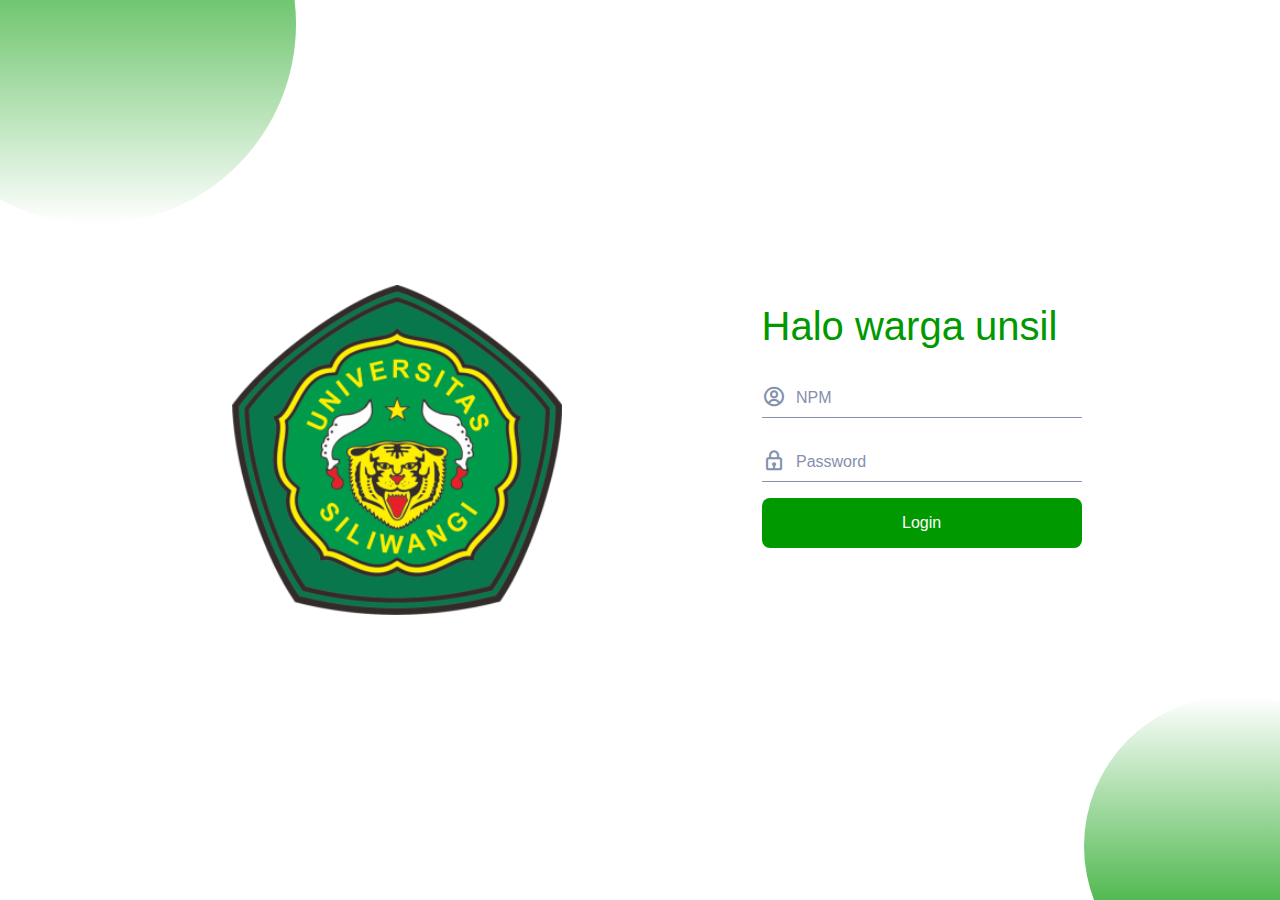
<file: index.html>
<!DOCTYPE html>
<html lang="en">

<head>
    <meta charset="UTF-8">
    <meta name="viewport" content="width=device-width, initial-scale=1.0">

    <!-- ===== CSS ===== -->
    <link rel="stylesheet" href="assets/css/styles.css">

    <!-- ===== BOX ICONS ===== -->
    <link href='https://cdn.jsdelivr.net/npm/boxicons@2.0.5/css/boxicons.min.css' rel='stylesheet'>

    <title>UTS_PW_227006059</title>
</head>

<body>
    <div class="l-form">
        <div class="shape1"></div>
        <div class="shape2"></div>

        <div class="form">
            <img src="assets/img/unsil.png" alt="" class="form__img">

            <form action="login.html" class="form__content" method="GET">
                <h1 class="form__title">Halo warga unsil</h1>

                <div class="form__div form__div-two">
                    <div class="form__icon">
                        <i class='bx bx-user-circle'></i>
                    </div>

                    <div class="form__div-input">
                        <label for="" class="form__label">NPM</label>
                        <input type="text" class="form__input">
                    </div>
                </div>

                <div class="form__div">
                    <div class="form__icon">
                        <i class='bx bx-lock'></i>
                    </div>

                    <div class="form__div-input">
                        <label for="" class="form__label">Password</label>
                        <input type="password" class="form__input">
                    </div>
                </div>
                <input type="submit" class="form__button" value="Login">


            </form>
        </div>

    </div>

    <!-- ===== MAIN JS ===== -->
    <script src="assets/js/main.js"></script>
</body>

</html>
</file>
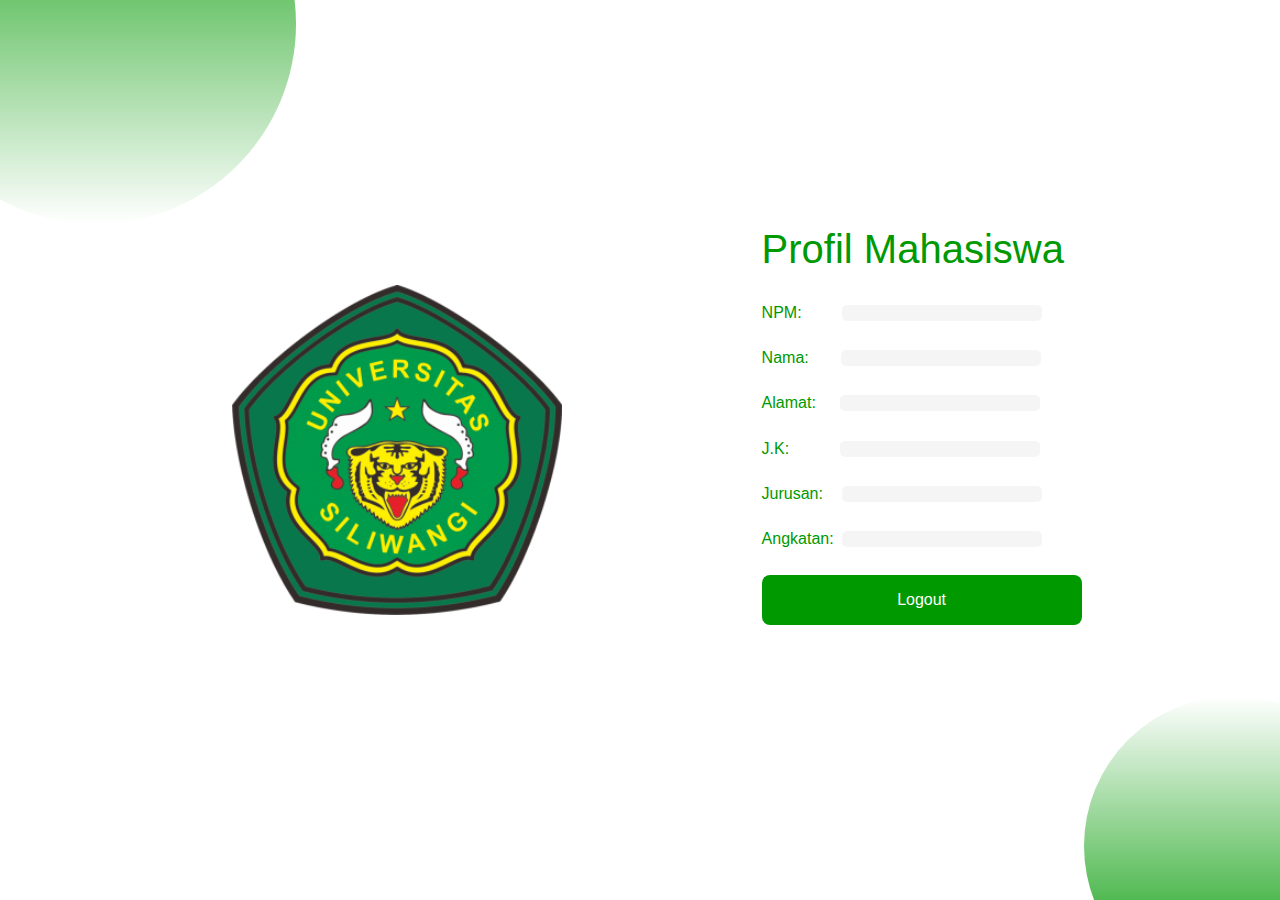
<file: hasil.html>
<!DOCTYPE html>
<html lang="en">

<head>
  <meta charset="UTF-8">
  <meta name="viewport" content="width=device-width, initial-scale=1.0">

  <!-- ===== CSS ===== -->
  <link rel="stylesheet" href="assets/css/styles.css">

  <!-- ===== BOX ICONS ===== -->
  <link href='https://cdn.jsdelivr.net/npm/boxicons@2.0.5/css/boxicons.min.css' rel='stylesheet'>

  <title>UTS_PW_227006059</title>
</head>

<body>
  <div class="l-form">
    <div class="shape1"></div>
    <div class="shape2"></div>

    <div class="form">
      <img src="assets/img/unsil.png" alt="" class="form__img">

      <form action="index.html" class="form__content" method="GET">
        <h1 class="form__title">Profil Mahasiswa</h1>

        <div class=" form__div-three">
          <label for="pilihan" class="form__label4" style="margin-right: 2.5rem;"> NPM: </label>
          <div class="form__outline-box" id="npm">NPM</div>
        </div>

        <div class=" form__div-three">
          <label for="pilihan" class="form__label4" style="margin-right: 2rem;"> Nama: </label>
          <div class="form__outline-box" id="nama">Nama</div>
        </div>

        <div class=" form__div-three">
          <label for="pilihan" class="form__label4" style="margin-right: 1.5rem;"> Alamat: </label>
          <div class="form__outline-box" id="alamat">Alamat</div>
        </div>

        <div class=" form__div-three">
          <label for="pilihan" class="form__label4" style="margin-right: 3.2rem;"> J.K: </label>
          <div class="form__outline-box" id="jk">jk</div>
        </div>

        <div class=" form__div-three">
          <label for="pilihan" class="form__label4" style="margin-right: 1.2rem;"> Jurusan: </label>
          <div class="form__outline-box" id="jurusan">jurusan</div>
        </div>

        <div class=" form__div-three">
          <label for="pilihan" class="form__label4" style="margin-right: 0.5rem;"> Angkatan: </label>
          <div class="form__outline-box" id="angkatan">angkatan</div>
        </div>

        <input type="submit" class="form__button" value="Logout">


      </form>
    </div>

  </div>
  <script>
    window.addEventListener('DOMContentLoaded', (event) => {

      const params = new URLSearchParams(window.location.search);
      const npm = params.get('npm');
      const nama = params.get('nama');
      const alamat = params.get('alamat');
      const jk = params.get('jk');
      const jurusan = params.get('jurusan');
      const angkatan = params.get('angkatan');

      document.getElementById('npm').textContent = npm;
      document.getElementById('nama').textContent = nama;
      document.getElementById('alamat').textContent = alamat;
      document.getElementById('jk').textContent = jk;
      document.getElementById('jurusan').textContent = jurusan;
      document.getElementById('angkatan').textContent = angkatan;
    });
  </script>


  <!-- ===== MAIN JS ===== -->
  <script src="assets/js/main.js"></script>
</body>

</html>
</file>
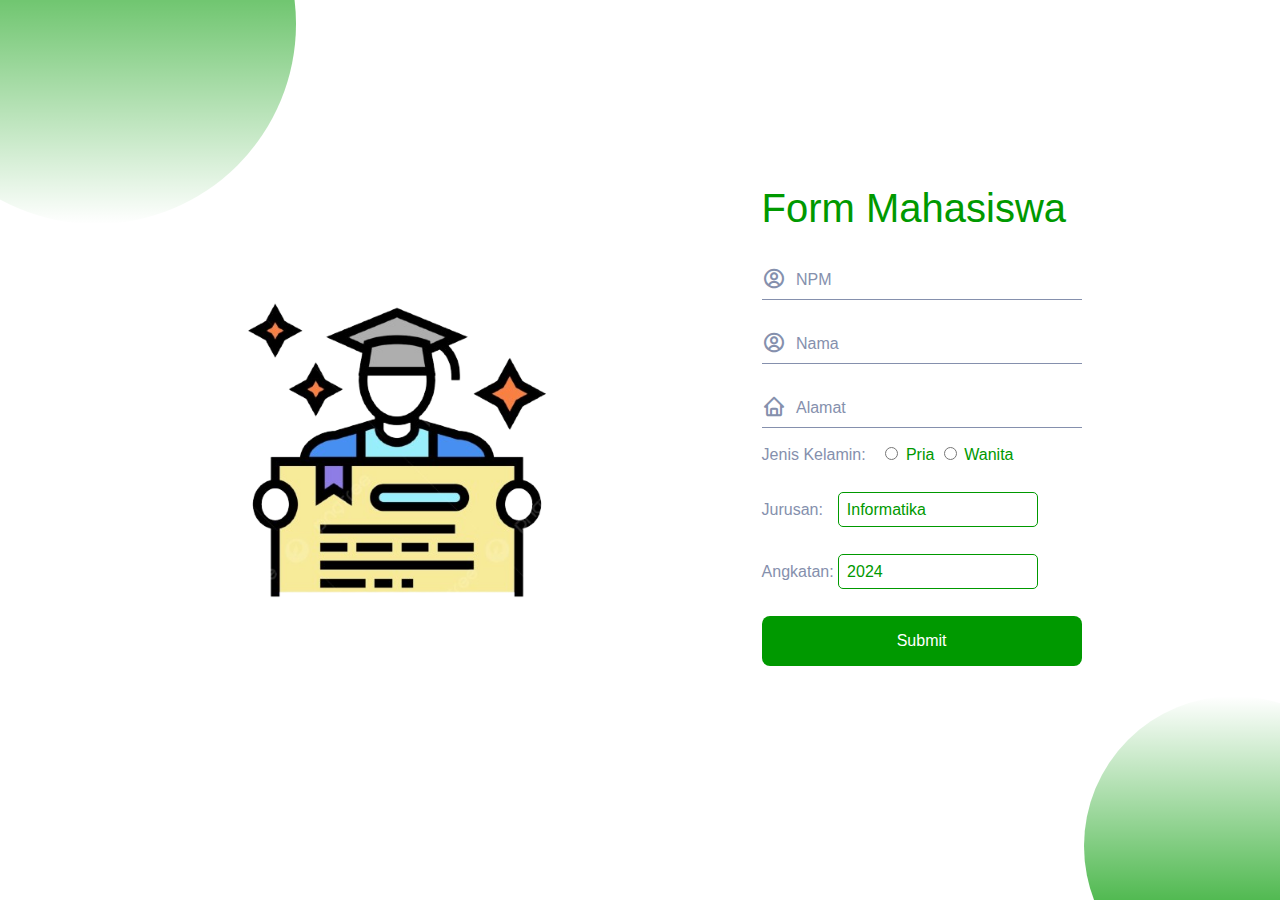
<file: login.html>
<!DOCTYPE html>
<html lang="en">

<head>
  <meta charset="UTF-8">
  <meta name="viewport" content="width=device-width, initial-scale=1.0">

  <!-- ===== CSS ===== -->
  <link rel="stylesheet" href="assets/css/styles.css">

  <!-- ===== BOX ICONS ===== -->
  <link href='https://cdn.jsdelivr.net/npm/boxicons@2.0.5/css/boxicons.min.css' rel='stylesheet'>

  <title>UTS_PW_227006059</title>
</head>

<body>
  <div class="l-form">
    <div class="shape1"></div>
    <div class="shape2"></div>

    <div class="form">
      <img src="assets/img/mahasiswa.png" alt="" class="form__img2">

      <form action="hasil.html" class="form__content" method="GET">
        <h1 class="form__title">Form Mahasiswa</h1>

        <div class="form__div form__div-two">
          <div class="form__icon">
            <i class='bx bx-user-circle'></i>
          </div>

          <div class="form__div-input">
            <label for="" class="form__label">NPM</label>
            <input name="npm" type="text" class="form__input">
          </div>
        </div>

        <div class="form__div form__div-two">
          <div class="form__icon">
            <i class='bx bx-user-circle'></i>
          </div>

          <div class="form__div-input">
            <label for="" class="form__label">Nama</label>
            <input name="nama" type="text" class="form__input">
          </div>
        </div>
        <div class="form__div">
          <div class="form__icon">
            <i class='bx bx-home'></i>
          </div>

          <div class="form__div-input">
            <label for="" class="form__label">Alamat</label>
            <input type="text" class="form__input" name="alamat">
          </div>
        </div>

        <div class="form__div-two">
          <label for="pilihan" class="form__label2"> Jenis Kelamin: </label>
          <label>
            <input type="radio" name="jk" value="pria">
            Pria
          </label>
          <label>
            <input type="radio" name="jk" value="wanita">
            Wanita
          </label>

        </div>

        <div class="form__div-two">

          <label for="pilihan" class="form__label2"> Jurusan: </label>
          <select name="jurusan" class="form__select" required>
            <option value="Informatika">Informatika</option>
            <option value="Sistem Informasi">Sistem Informasi</option>
            <option value="Teknik Sipil">Teknik Sipil</option>
            <option value="Teknik Elektro">Teknik Elektro</option>

          </select>
          <span class="focus"></span>

        </div>
        <div class="form__div-two">

          <label for="pilihan" class="form__label3">Angkatan:</label>
          <select name="angkatan" class="form__select" required>
            <option value="2024">2024</option>
            <option value="2023">2023</option>
            <option value="2022">2022</option>
            <option value="2021">2021</option>

          </select>
          <span class="focus"></span>

        </div>


        <input type="submit" class="form__button" value="Submit" onclick=" return konfirmasi()">


      </form>
    </div>

  </div>



  <!-- ===== MAIN JS ===== -->
  <script src="assets/js/main.js"></script>
</body>

</html>
</file>
<file: assets/css/styles.css>
/*===== GOOGLE FONTS =====*/
@import url("https://fonts.googleapis.com/css2?family=Roboto:wght@400;500&display=swap");

/*===== VARIABLES CSS =====*/

/*=== Warna ===*/
:root {
    --first-color: rgb(0, 153, 0);
    --text-color: rgb(133, 144, 173);
}

/*=== Font ===*/
:root {
    --body-font: 'Baloo', sans-serif;
    --big-font-size: 2rem;
    --normal-font-size: 0.938rem;
    --smaller-font-size: 0.875rem;
}

@media screen and (min-width: 768px) {
    :root {
        --big-font-size: 2.5rem;
        --normal-font-size: 1rem;
    }
}

/*===== BASE =====*/
*,
::before,
::after {
    box-sizing: border-box;
}

body {
    margin: 0;
    padding: 0;
    font-family: var(--body-font);
    color: var(--first-color);
}

h1 {
    margin: 0;
}

a {
    text-decoration: none;
}

img {
    max-width: 100%;
    height: auto;
}

/*===== FORM =====*/
.l-form {
    position: relative;
    height: 100vh;
    overflow: hidden;
}

/*=== Shapes ===*/
.shape1,
.shape2 {
    position: absolute;
    width: 200px;
    height: 200px;
    border-radius: 50%;
}

.shape1 {
    top: -7rem;
    left: -3.5rem;
    background: linear-gradient(180deg, var(--first-color) 0%, rgba(196, 196, 196, 0) 100%);
}

.shape2 {
    bottom: -6rem;
    right: -5.5rem;
    background: linear-gradient(180deg, var(--first-color) 0%, rgba(196, 196, 196, 0) 100%);
    transform: rotate(180deg);
}

/*=== Form ===*/
.form {
    height: 100vh;
    display: grid;
    justify-content: center;
    align-items: center;
    padding: 0 1rem;
}

.form__content {
    width: 290px;
}

.form__img {
    display: none;
}

.form__img2 {
    display: none;
}

.form__title {
    font-size: var(--big-font-size);
    font-weight: 500;
    margin-bottom: 2rem;
    position: center;
}

.form__div {
    position: relative;
    display: grid;
    grid-template-columns: 7% 93%;
    margin-bottom: 1rem;
    padding: .25rem 0;
    border-bottom: 1px solid var(--text-color);
}

/*=== Div focus ===*/
.form__div.focus {
    border-bottom: 1px solid var(--first-color);
}

.form__div-one {
    margin-bottom: 3rem;
}

.form__div-two {
    margin-bottom: 1.7rem;
}

.form__div-three {
    margin-bottom: 1.7rem;
    display: flex;
    align-items: center;
}

.form__icon {
    font-size: 1.5rem;
    color: var(--text-color);
    transition: .3s;
}

/*=== Icon focus ===*/
.form__div.focus .form__icon {
    color: var(--first-color);
}

.form__label {
    display: block;
    position: absolute;
    left: .75rem;
    top: .25rem;
    font-size: var(--normal-font-size);
    color: var(--text-color);
    transition: .3s;
}

.form__label2 {
    margin-right: 0.65rem;
    top: .25rem;
    font-size: 1rem;
    color: var(--text-color);

}

.form__label4 {
    margin-right: 0.65rem;
    top: .25rem;
    font-size: 1rem;
    color: var(--first-color);

}

.form__label3 {
    top: .25rem;
    font-size: 1rem;
    color: var(--text-color);

}


.form__outline-box {
    background-color: rgba(110, 110, 104, 0.067);
    /* border: 1px solid #aaa; */
    border-radius: 5px;
    padding: 8px;
    font-size: 14x;
    width: 200px;
    color: var(--text-color);
}


/*=== Label focus ===*/
.form__div.focus .form__label {
    top: -1.5rem;
    font-size: .875rem;
    color: var(--first-color);
}

.form__div-input {
    position: relative;
}

.form__input {
    position: absolute;
    top: 0;
    left: 0;
    width: 100%;
    height: 100%;
    border: none;
    outline: none;
    background: none;
    padding: .5rem .75rem;
    font-size: 1.2rem;
    color: var(--first-color);
    transition: .3s;
}




/* .form__forgot {
    display: block;
    text-align: right;
    margin-bottom: 2rem;
    font-size: var(--normal-font-size);
    color: var(--text-color);
    font-weight: 500;
    transition: .5;
}

.form__forgot:hover {
    color: var(--first-color);
    transition: .5s;
} */

.form__select {

    padding: 8px;
    font-size: 16px;
    border: 1px solid rgb(0, 153, 0);
    border-radius: 5px;
    width: 200px;
    background-color: #ffff;
    color: rgb(0, 153, 0);
    appearance: none;
    cursor: pointer;

}

.form__select:hover {
    background-color: rgba(110, 110, 104, 0.228);
}

.form__select:focus {
    outline: none;
    box-shadow: 0 0 5px rgb(110, 110, 104);
}


.form__button {
    width: 100%;
    padding: 1rem;
    font-size: var(--normal-font-size);
    outline: none;
    border: none;
    margin-bottom: 3rem;
    background-color: var(--first-color);
    color: #fff;
    border-radius: .5rem;
    cursor: pointer;
    transition: .3s;
}

.form__button:hover {
    box-shadow: 0px 15px 36px rgba(0, 0, 0, .15);
}

/*=== Form social===*/
.form__social {
    text-align: center;
}

.form__social-text {
    display: block;
    font-size: var(--normal-font-size);
    margin-bottom: 1rem;
}

.form__social-icon {
    display: inline-flex;
    justify-content: center;
    align-items: center;
    width: 30px;
    height: 30px;
    margin-right: 1rem;
    padding: .5rem;
    background-color: var(--text-color);
    color: #fff;
    font-size: 1.25rem;
    border-radius: 50%;
}

.form__social-icon:hover {
    background-color: var(--first-color);
}

/*===== MEDIA QUERIS =====*/
@media screen and (min-width: 968px) {
    .shape1 {
        width: 400px;
        height: 400px;
        top: -11rem;
        left: -6.5rem;
    }

    .shape2 {
        width: 300px;
        height: 300px;
        right: -6.5rem;
    }

    .form {
        grid-template-columns: 1.5fr 1fr;
        padding: 0 2rem;
    }

    .form__content {
        width: 320px;
    }

    .form__img {
        display: block;
        width: 330px;
        justify-self: center;
    }

    .form__img2 {
        display: block;
        width: 400px;
        justify-self: center;
    }







}
</file>
